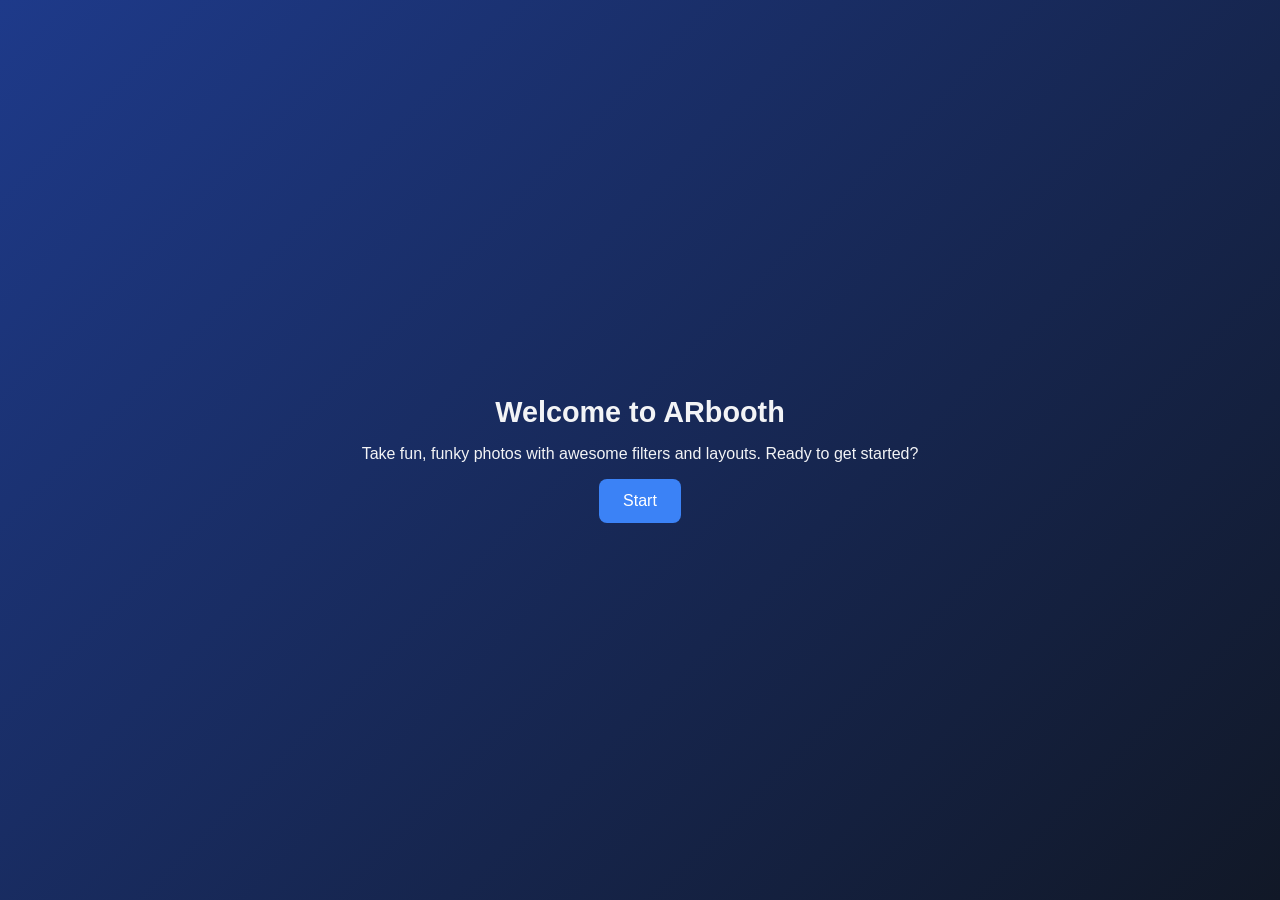
<file: index.html>
<!DOCTYPE html>
<html lang="en">
<head>
  <meta charset="UTF-8">
  <meta name="viewport" content="width=device-width, initial-scale=1.0">
  <title>Welcome - ARbooth</title>
  <link rel="stylesheet" href="css/styles.css">
</head>
<body>
  <div class="container center">
    <h1 class="title">Welcome to ARbooth</h1>
    <p class="subtitle">
      Take fun, funky photos with awesome filters and layouts.  
      Ready to get started?
    </p>
    <button class="start-btn" onclick="goTo('layout.html')">Start</button>
  </div>
  <script src="js/main.js"></script>
</body>
</html>
</file>
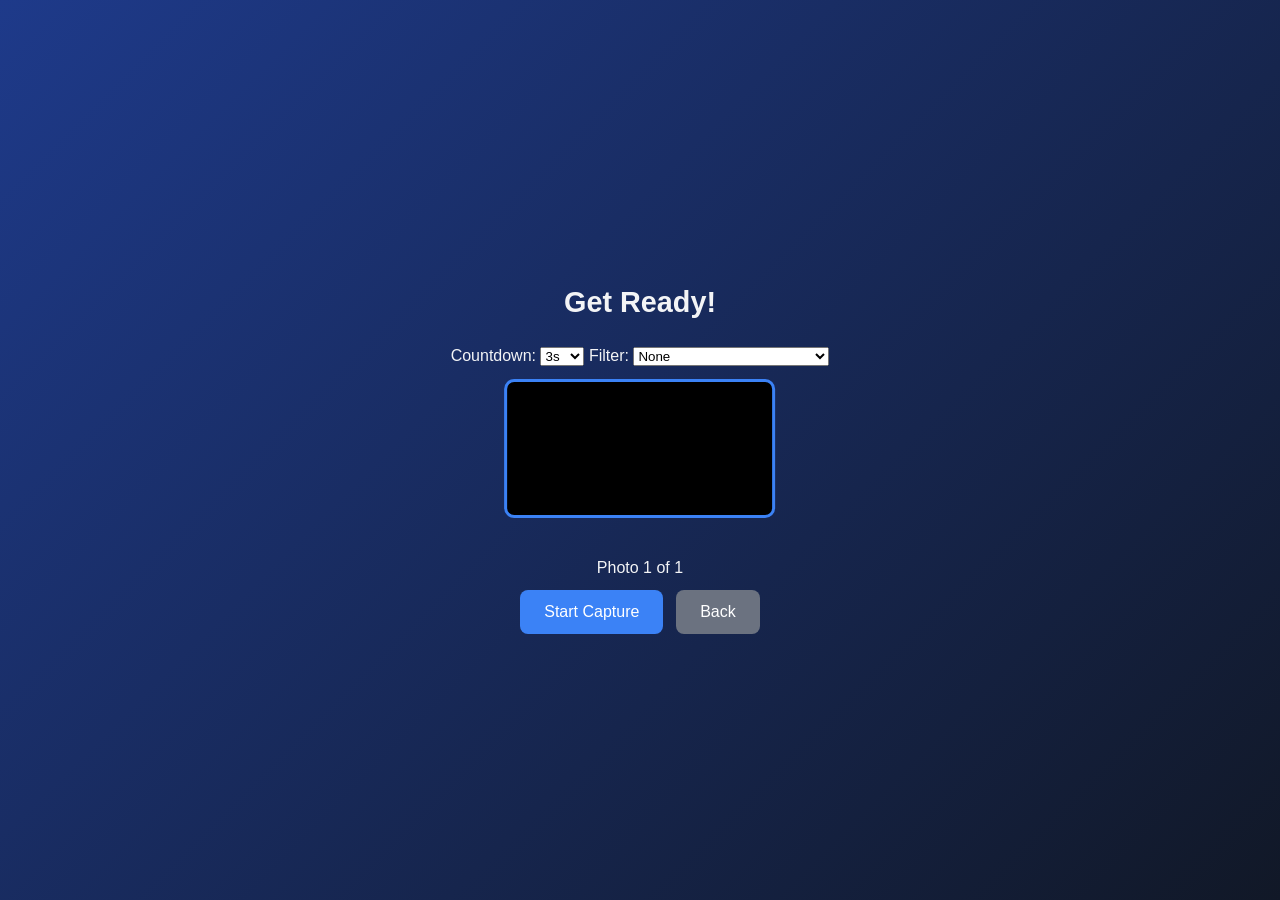
<file: capture.html>
<!DOCTYPE html>
<html lang="en">
<head>
  <meta charset="UTF-8" />
  <meta name="viewport" content="width=device-width, initial-scale=1.0"/>
  <title>Capture - ARbooth</title>
  <link rel="stylesheet" href="css/styles.css"/>
</head>
<body>
  <div class="container capture-container">
    <h1 class="title">Get Ready!</h1>

    <!-- Settings Row -->
    <div class="settings-bar">
      <label>
        Countdown:
        <select id="countdownSelect">
          <option value="3" selected>3s</option>
          <option value="5">5s</option>
          <option value="10">10s</option>
        </select>
      </label>

      <label>
        Filter:
        <select id="filterSelect">
          <option value="none">None</option>
          <option value="fairytale">Fairy Tale (Disney-ish)</option>
          <option value="dreamworks">Dreamworks Glow (Pixar-ish)</option>
          <option value="brickify">Brickify (Lego)</option>
          <option value="pixel">8-Bit Pixel</option>
          <option value="vicecity">Vice City (GTA)</option>
          <option value="toonworld">Toon World (CN)</option>
          <option value="studiopastel">Studio Pastel (Ghibli)</option>
        </select>
      </label>
    </div>

    <!-- Camera Preview -->
    <video id="camera" autoplay playsinline></video>

    <!-- Countdown -->
    <div id="countdown" class="countdown"></div>

    <!-- Progress -->
    <div id="progress" class="progress"></div>

    <!-- Buttons -->
    <div class="capture-buttons">
      <button class="start-btn" id="captureBtn">Start Capture</button>
      <button class="start-btn secondary-btn" onclick="goTo('layout.html')">Back</button>
    </div>
  </div>

  <script src="js/main.js"></script>
  <script src="js/camera.js"></script>
</body>
</html>
</file>
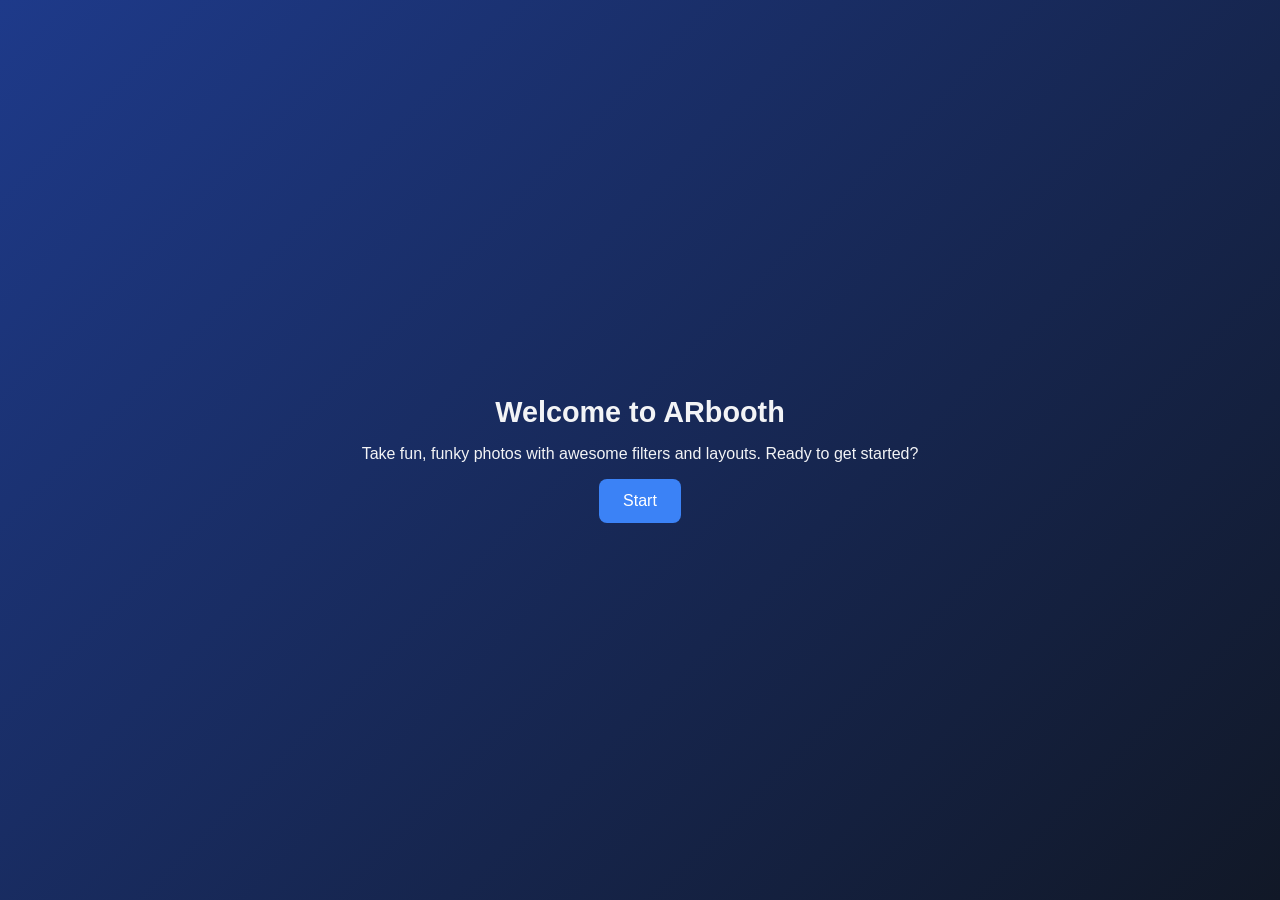
<file: customize.html>
<!DOCTYPE html>
<html lang="en">
<head>
  <meta charset="UTF-8" />
  <meta name="viewport" content="width=device-width, initial-scale=1.0"/>
  <title>Customize - ARbooth</title>
  <link rel="stylesheet" href="css/styles.css"/>
</head>
<body>
  <div class="container customize-container">
    <h1 class="title">Customize Your Photo</h1>

    <div class="customize-flex">
      <!-- LEFT: Photobooth Frame -->
      <div class="canvas-container">
        <canvas id="finalCanvas"></canvas>
      </div>

      <!-- RIGHT: Tools -->
      <div class="tools-section">
        <div class="color-tools">
          <p class="color-label">Select Frame Color:</p>
          <div class="color-palette">
            <button class="color-btn" data-color="#1E1E1E" style="background:#1E1E1E"></button>
            <button class="color-btn" data-color="#434343" style="background:#434343"></button>
            <button class="color-btn" data-color="#F5F5F5" style="background:#F5F5F5"></button>
            <button class="color-btn" data-color="#012969" style="background:#012969"></button>
            <button class="color-btn" data-color="#f60202" style="background:#f60202"></button>
            <button class="color-btn" data-color="#f86077" style="background:#f86077"></button>
            <button class="color-btn" data-color="#c786e1" style="background:#c786e1"></button>
            <button class="color-btn" data-color="#eeff00" style="background:#eeff00"></button>
            <button class="color-btn" data-color="#8ee58e" style="background:#8ee58e"></button>
            <button class="color-btn" data-color="#02c9fb" style="background:#02c9fb"></button>
            <button class="color-btn" data-color="#800000" style="background:#800000"></button>
            <button class="color-btn" data-color="#5e311c" style="background:#5e311c"></button>
          </div>
        </div>
        <button class="start-btn" id="downloadBtn">Download</button>
        <button class="start-btn secondary-btn" onclick="goTo('index.html')">Finish</button>
      </div>
    </div>
  </div>

  <script src="js/main.js"></script>
  <script src="js/customize.js"></script>
</body>
</html>
</file>
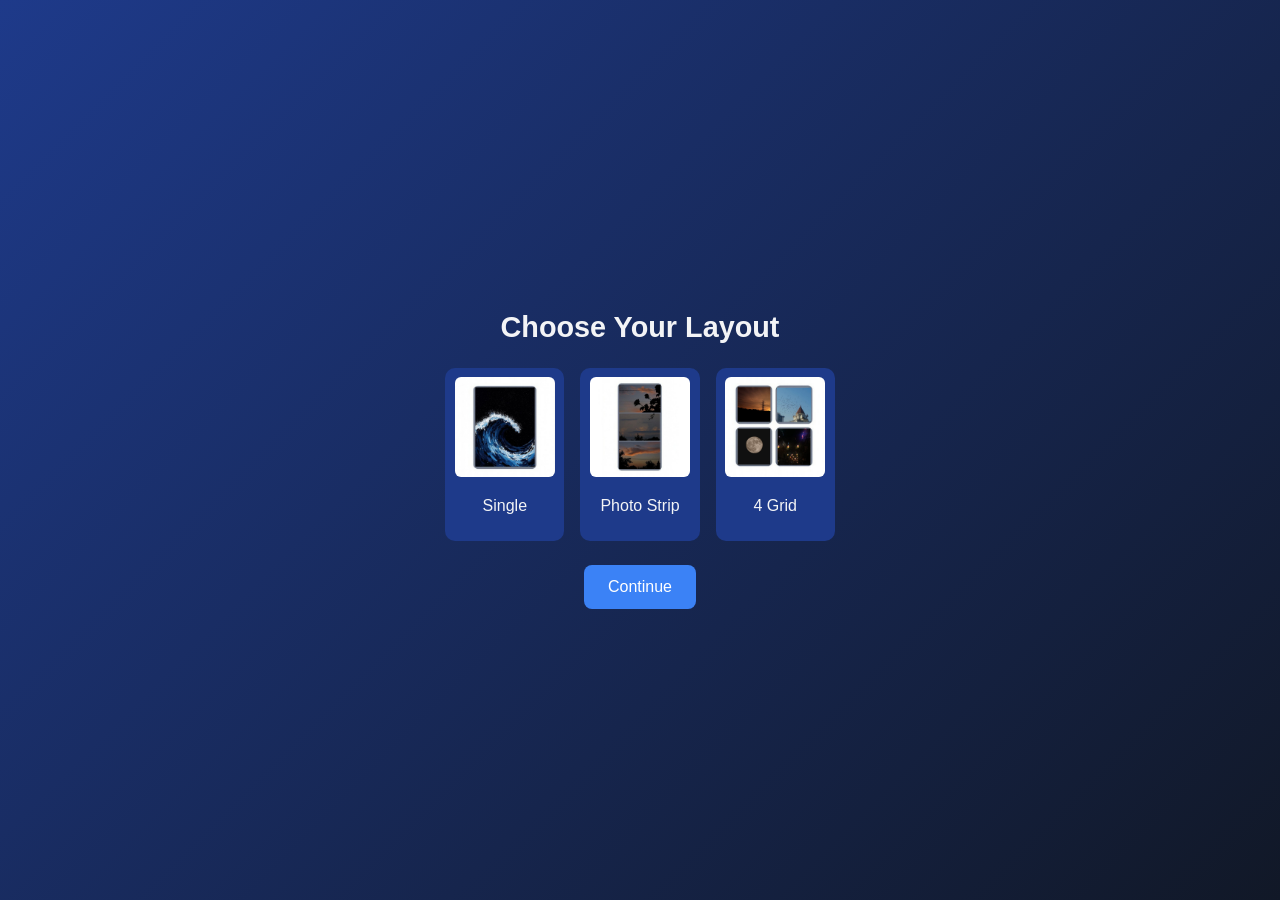
<file: layout.html>
<!DOCTYPE html>
<html lang="en">
<head>
  <meta charset="UTF-8">
  <meta name="viewport" content="width=device-width, initial-scale=1.0">
  <title>Select Layout - ARbooth</title>
  <link rel="stylesheet" href="css/styles.css">
</head>
<body>
  <div class="container center">
    <h1 class="title">Choose Your Layout</h1>

    <div class="layout-options">
      <div class="layout-item" data-layout="single" onclick="selectLayout(event)">
        <img src="assets/icons/layout-single.jpg" alt="Single Layout">
        <p>Single</p>
      </div>
      <div class="layout-item" data-layout="strip" onclick="selectLayout(event)">
        <img src="assets/icons/layout-strip.jpg" alt="Photo Strip Layout">
        <p>Photo Strip</p>
      </div>
      <div class="layout-item" data-layout="grid" onclick="selectLayout(event)">
        <img src="assets/icons/layout-grid.jpg" alt="4-Grid Layout">
        <p>4 Grid</p>
      </div>
    </div>

    <button class="start-btn" onclick="goTo('capture.html')">Continue</button>
  </div>
  <script src="js/main.js"></script>
</body>
</html>
</file>
<file: css/styles.css>
body {
  margin: 0;
  font-family: Arial, sans-serif;
  background: linear-gradient(135deg, #1E3A8A, #111827);
  color: #f3f4f6;
  display: flex;
  align-items: center;
  justify-content: center;
  height: 100vh;
  overflow: hidden;
}

.container {
  text-align: center;
}

.title {
  font-size: 1.8rem;
  margin-bottom: 1rem;
}

.start-btn {
  padding: 0.8rem 1.5rem;
  background: #3B82F6;
  border: none;
  border-radius: 8px;
  color: white;
  font-size: 1rem;
  cursor: pointer;
  transition: background 0.3s;
}

.start-btn:hover {
  background: #2563EB;
}

/* Layout buttons */
.layout-options {
  display: flex;
  justify-content: center;
  gap: 1rem;
  flex-wrap: wrap;
  margin: 1.5rem 0;
}

.layout-item {
  background: #1E3A8A;
  padding: 0.6rem;
  border-radius: 10px;
  text-align: center;
  width: 100px;
  cursor: pointer;
  transition: transform 0.2s, background 0.3s;
}

.layout-item img {
  width: 100%;
  border-radius: 6px;
}

.layout-item:hover {
  background: #3B82F6;
  transform: scale(1.05);
}

.layout-item.selected {
  outline: 3px solid #93C5FD;
}

/* Capture screen */
.capture-container {
  display: flex;
  flex-direction: column;
  align-items: center;
  gap: 0.8rem;
}

video#camera {
  width: 70%;
  max-width: 400px;
  border-radius: 10px;
  border: 3px solid #3B82F6;
  background: black;
  transform: scaleX(-1);
}

.countdown {
  font-size: 3rem;
  font-weight: bold;
  margin: 0.5rem 0;
  color: #FACC15;
}

.capture-buttons {
  display: flex;
  gap: 0.8rem;
}

.secondary-btn {
  background: #6B7280;
}

.secondary-btn:hover {
  background: #4B5563;
}

/* Customize screen */
.customize-container {
  text-align: center;
}

.customize-flex {
  display: flex;
  gap: 1.5rem;
  justify-content: center;
  align-items: center; /* <-- Vertical center */
  flex-wrap: wrap;
  margin-top: 0.5rem;
}

/* Left column (Canvas) */
.canvas-container {
  width: 250px;          /* Reduced preview size */
  background: #1E3A8A;
  padding: 0.4rem;
  border-radius: 10px;
  display: flex;
  justify-content: center;
  align-items: center;
  box-shadow: 0 4px 8px rgba(0,0,0,0.2);
}

canvas#finalCanvas {
  width: 100%;
  height: auto;
  border-radius: 6px;
  display: block;
  object-fit: contain;
  max-height: 100%;
}

/* Right column (Tools) */
.tools-section {
  display: flex;
  flex-direction: column;
  justify-content: center; /* <-- Center content vertically */
  align-items: center;
  gap: 0.8rem;
  min-width: 180px;
  height: 100%;
}

.color-tools {
  text-align: center;
  margin-bottom: 0.5rem;
}

.color-label {
  font-size: 1rem;
  margin-bottom: 0.3rem;
}

.color-palette {
  display: flex;
  flex-wrap: wrap;
  gap: 0.3rem;
  justify-content: center;
}

.color-btn {
  width: 24px;
  height: 24px;
  border: 2px solid #ccc;
  border-radius: 50%;
  cursor: pointer;
  transition: transform 0.2s;
}

.color-btn:hover {
  transform: scale(1.1);
  border-color: #333;
}

/* Mobile responsive */
@media (max-width: 768px) {
  .customize-flex {
    flex-direction: column;
    align-items: center;
  }
  .canvas-container {
    width: 85%;
  }
}
</file>
